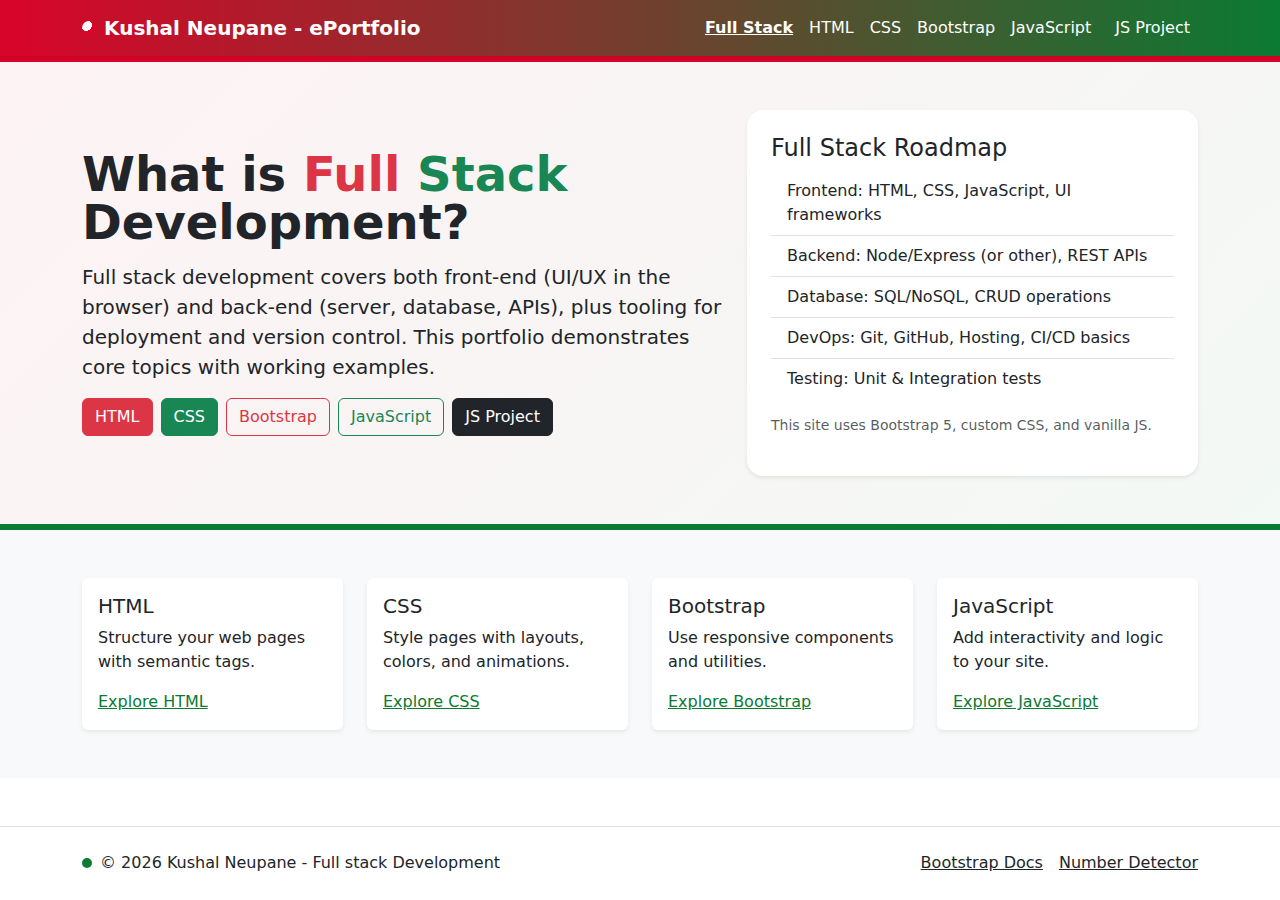
<file: index.html>
<!doctype html>
<html lang="en">
  <head>
    <meta charset="utf-8" />
    <meta name="viewport" content="width=device-width, initial-scale=1" />
    <meta name="description" content="ePortfolio: Full Stack, HTML, CSS, Bootstrap, JavaScript - Nepali Congress theme" />
    <title>Full Stack Development | ePortfolio</title>
    <!-- Bootstrap 5 CSS (CDN) -->
    <link href="https://cdn.jsdelivr.net/npm/bootstrap@5.3.3/dist/css/bootstrap.min.css" rel="stylesheet">
    <!-- Custom styles -->
    <link rel="stylesheet" href="css/style.css">
    <!-- Favicon (simple emoji-based) -->
    <link rel="icon" href="data:image/svg+xml,<svg xmlns=%22http://www.w3.org/2000/svg%22 viewBox=%220 0 100 100%22><text y=%22.9em%22 font-size=%2290%22>🇳🇵</text></svg>">

  </head>
  <body data-page="home">
    <!-- Accessible Navbar with Nepali Congress colors -->
    <nav class="navbar navbar-expand-lg shadow-sm nc-navbar" aria-label="Primary">
      <div class="container">
        <a class="navbar-brand fw-bold d-flex align-items-center gap-2" href="index.html" aria-label="Home">
          <span class="nc-badge" aria-hidden="true"></span>
          Kushal Neupane - ePortfolio
        </a>
        <button class="navbar-toggler" type="button" data-bs-toggle="collapse" data-bs-target="#navbarsMain" aria-controls="navbarsMain" aria-expanded="false" aria-label="Toggle navigation">
          <span class="navbar-toggler-icon"></span>
        </button>

        <div class="collapse navbar-collapse" id="navbarsMain">
          <ul class="navbar-nav ms-auto mb-2 mb-lg-0">
            <li class="nav-item"><a class="nav-link" href="index.html" data-nav="home">Full Stack</a></li>
            <li class="nav-item"><a class="nav-link" href="html.html" data-nav="html">HTML</a></li>
            <li class="nav-item"><a class="nav-link" href="css.html" data-nav="css">CSS</a></li>
            <li class="nav-item"><a class="nav-link" href="bootstrap.html" data-nav="bootstrap">Bootstrap</a></li>
            <li class="nav-item"><a class="nav-link" href="javascript.html" data-nav="javascript">JavaScript</a></li>
            <li class="nav-item"><a class="nav-link btn btn-sm btn-outline-dark ms-lg-2" href="project.html" data-nav="project">JS Project</a></li>
          </ul>
        </div>
      </div>
    </nav>

    <!-- Hero Section -->
    <header class="py-5 bg-white nc-hero">
      <div class="container">
        <div class="row align-items-center g-4">
          <div class="col-lg-7">
            <h1 class="display-5 fw-bold lh-1 mb-3">What is <span class="text-danger">Full</span> <span class="text-success">Stack</span> <span class="text-dark">Development?</span></h1>
            <p class="lead">Full stack development covers both <strong>front-end</strong> (UI/UX in the browser) and <strong>back-end</strong> (server, database, APIs), plus tooling for deployment and version control. This portfolio demonstrates core topics with working examples.</p>
            <div class="d-flex gap-2 flex-wrap">
              <a class="btn btn-danger" href="html.html">HTML</a>
              <a class="btn btn-success" href="css.html">CSS</a>
              <a class="btn btn-outline-danger" href="bootstrap.html">Bootstrap</a>
              <a class="btn btn-outline-success" href="javascript.html">JavaScript</a>
              <a class="btn btn-dark" href="project.html">JS Project</a>
            </div>
          </div>
          <div class="col-lg-5">
            <div class="card shadow-sm border-0 rounded-4 overflow-hidden">
              <div class="card-body p-4">
                <h2 class="h4">Full Stack Roadmap</h2>
                <ul class="list-group list-group-flush">
                  <li class="list-group-item">Frontend: HTML, CSS, JavaScript, UI frameworks</li>
                  <li class="list-group-item">Backend: Node/Express (or other), REST APIs</li>
                  <li class="list-group-item">Database: SQL/NoSQL, CRUD operations</li>
                  <li class="list-group-item">DevOps: Git, GitHub, Hosting, CI/CD basics</li>
                  <li class="list-group-item">Testing: Unit & Integration tests</li>
                </ul>
                <p class="mt-3 small text-muted">This site uses Bootstrap 5, custom CSS, and vanilla JS. </p>
              </div>
            </div>
          </div>
        </div>
      </div>
    </header>

    <!-- Cards linking to sections -->
    <section class="py-5 bg-light">
      <div class="container">
        <div class="row g-4">
          <div class="col-md-6 col-lg-3">
            <div class="card h-100 border-0 shadow-sm nc-card">
              <div class="card-body">
                <h3 class="h5">HTML</h3>
                <p>Structure your web pages with semantic tags.</p>
                <a href="html.html" class="stretched-link">Explore HTML</a>
              </div>
            </div>
          </div>
          <div class="col-md-6 col-lg-3">
            <div class="card h-100 border-0 shadow-sm nc-card">
              <div class="card-body">
                <h3 class="h5">CSS</h3>
                <p>Style pages with layouts, colors, and animations.</p>
                <a href="css.html" class="stretched-link">Explore CSS</a>
              </div>
            </div>
          </div>
          <div class="col-md-6 col-lg-3">
            <div class="card h-100 border-0 shadow-sm nc-card">
              <div class="card-body">
                <h3 class="h5">Bootstrap</h3>
                <p>Use responsive components and utilities.</p>
                <a href="bootstrap.html" class="stretched-link">Explore Bootstrap</a>
              </div>
            </div>
          </div>
          <div class="col-md-6 col-lg-3">
            <div class="card h-100 border-0 shadow-sm nc-card">
              <div class="card-body">
                <h3 class="h5">JavaScript</h3>
                <p>Add interactivity and logic to your site.</p>
                <a href="javascript.html" class="stretched-link">Explore JavaScript</a>
              </div>
            </div>
          </div>
        </div>
      </div>
    </section>

    <footer class="py-4 mt-5 border-top bg-white">
      <div class="container d-flex flex-column flex-md-row justify-content-between align-items-center gap-3">
        <p class="mb-0 d-flex align-items-center gap-2">
          <span class="nc-dot" aria-hidden="true"></span>
          <span>&copy; <span id="year"></span> Kushal Neupane - Full stack Development </span>
        </p>
        <div class="d-flex align-items-center gap-3">
          <a class="link-dark" href="https://getbootstrap.com/" target="_blank" rel="noopener">Bootstrap Docs</a>
          <a class="link-dark" href="project.html">Number Detector</a>
        </div>
      </div>
    </footer>

    <!-- Bootstrap Bundle with Popper -->
    <script src="https://cdn.jsdelivr.net/npm/bootstrap@5.3.3/dist/js/bootstrap.bundle.min.js"></script>
    <!-- App JS -->
    <script src="js/main.js"></script>

  </body>
</html>
</file>
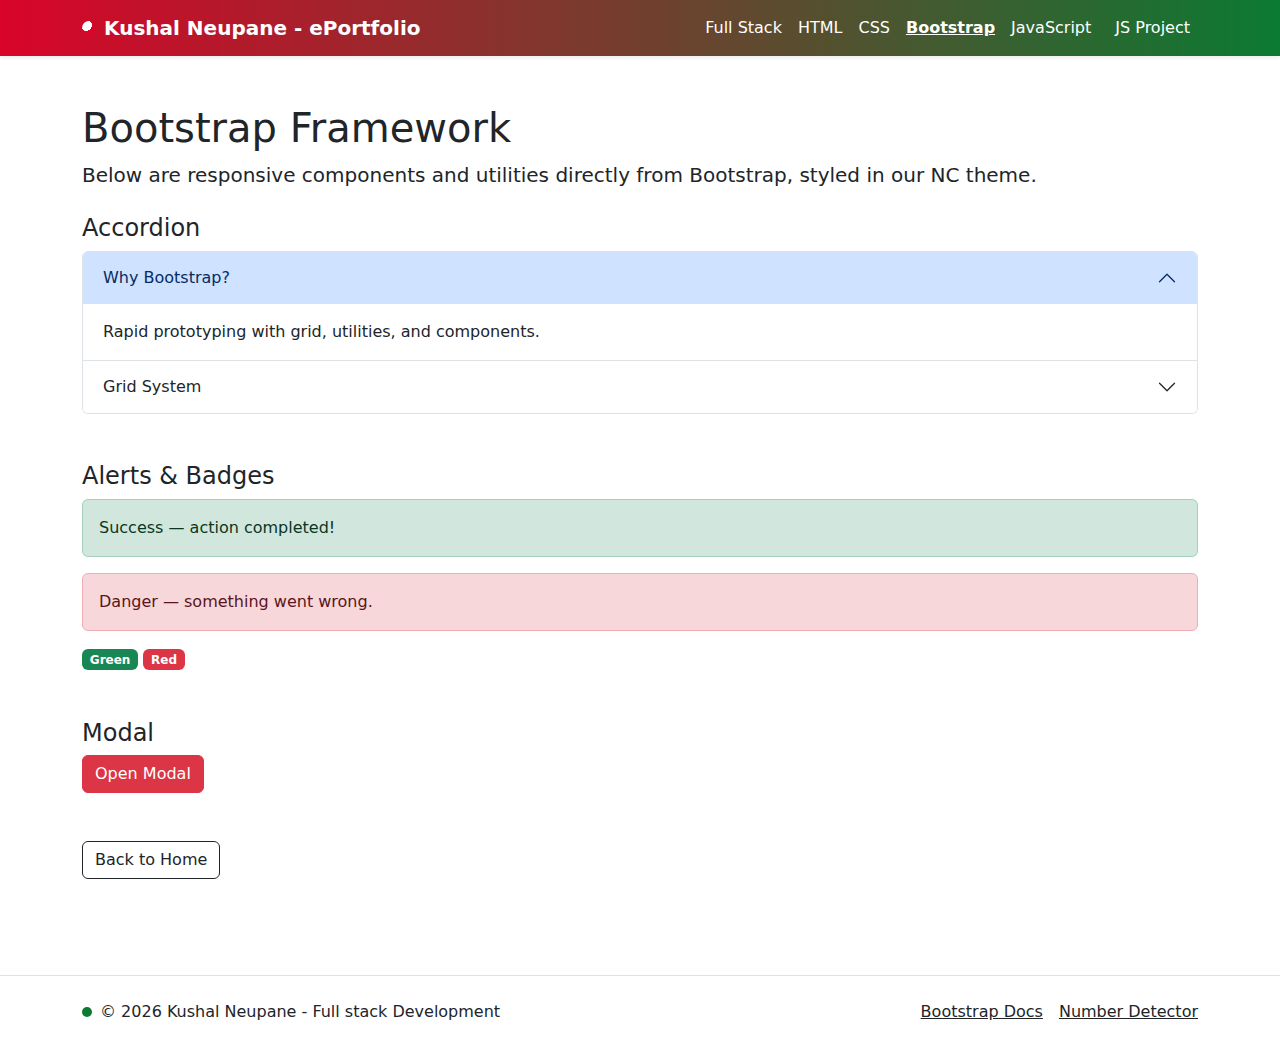
<file: bootstrap.html>
<!doctype html>
<html lang="en">
  <head>
    <meta charset="utf-8" />
    <meta name="viewport" content="width=device-width, initial-scale=1" />
    <meta name="description" content="ePortfolio: Full Stack, HTML, CSS, Bootstrap, JavaScript - Nepali Congress theme" />
    <title>Bootstrap Components & Utilities | ePortfolio</title>
    <!-- Bootstrap 5 CSS (CDN) -->
    <link href="https://cdn.jsdelivr.net/npm/bootstrap@5.3.3/dist/css/bootstrap.min.css" rel="stylesheet">
    <!-- Custom styles -->
    <link rel="stylesheet" href="css/style.css">
    <!-- Favicon (simple emoji-based) -->
    <link rel="icon" href="data:image/svg+xml,<svg xmlns=%22http://www.w3.org/2000/svg%22 viewBox=%220 0 100 100%22><text y=%22.9em%22 font-size=%2290%22>🇳🇵</text></svg>">

  </head>
  <body data-page="bootstrap">
    <!-- Accessible Navbar with Nepali Congress colors -->
    <nav class="navbar navbar-expand-lg shadow-sm nc-navbar" aria-label="Primary">
      <div class="container">
        <a class="navbar-brand fw-bold d-flex align-items-center gap-2" href="index.html" aria-label="Home">
          <span class="nc-badge" aria-hidden="true"></span>
          Kushal Neupane - ePortfolio
        </a>
        <button class="navbar-toggler" type="button" data-bs-toggle="collapse" data-bs-target="#navbarsMain" aria-controls="navbarsMain" aria-expanded="false" aria-label="Toggle navigation">
          <span class="navbar-toggler-icon"></span>
        </button>

        <div class="collapse navbar-collapse" id="navbarsMain">
          <ul class="navbar-nav ms-auto mb-2 mb-lg-0">
            <li class="nav-item"><a class="nav-link" href="index.html" data-nav="home">Full Stack</a></li>
            <li class="nav-item"><a class="nav-link" href="html.html" data-nav="html">HTML</a></li>
            <li class="nav-item"><a class="nav-link" href="css.html" data-nav="css">CSS</a></li>
            <li class="nav-item"><a class="nav-link" href="bootstrap.html" data-nav="bootstrap">Bootstrap</a></li>
            <li class="nav-item"><a class="nav-link" href="javascript.html" data-nav="javascript">JavaScript</a></li>
            <li class="nav-item"><a class="nav-link btn btn-sm btn-outline-light ms-lg-2" href="project.html" data-nav="project">JS Project</a></li>
          </ul>
        </div>
      </div>
    </nav>

    <main class="container py-5">
      <header class="mb-4">
        <h1 class="display-6">Bootstrap Framework</h1>
        <p class="lead">Below are responsive components and utilities directly from Bootstrap, styled in our NC theme.</p>
      </header>

      <section class="mb-5">
        <h2 class="h4">Accordion</h2>
        <div class="accordion" id="demoAccordion">
          <div class="accordion-item">
            <h2 class="accordion-header" id="headingOne">
              <button class="accordion-button" type="button" data-bs-toggle="collapse" data-bs-target="#collapseOne">
                Why Bootstrap?
              </button>
            </h2>
            <div id="collapseOne" class="accordion-collapse collapse show" data-bs-parent="#demoAccordion">
              <div class="accordion-body">Rapid prototyping with grid, utilities, and components.</div>
            </div>
          </div>
          <div class="accordion-item">
            <h2 class="accordion-header" id="headingTwo">
              <button class="accordion-button collapsed" type="button" data-bs-toggle="collapse" data-bs-target="#collapseTwo">
                Grid System
              </button>
            </h2>
            <div id="collapseTwo" class="accordion-collapse collapse" data-bs-parent="#demoAccordion">
              <div class="accordion-body">12-column responsive grid using rows and columns.</div>
            </div>
          </div>
        </div>
      </section>

      <section class="mb-5">
        <h2 class="h4">Alerts & Badges</h2>
        <div class="alert alert-success">Success — action completed!</div>
        <div class="alert alert-danger">Danger — something went wrong.</div>
        <span class="badge text-bg-success">Green</span>
        <span class="badge text-bg-danger">Red</span>
      </section>

      <section class="mb-5">
        <h2 class="h4">Modal</h2>
        <button class="btn btn-danger" data-bs-toggle="modal" data-bs-target="#demoModal">Open Modal</button>
        <div class="modal fade" id="demoModal" tabindex="-1" aria-labelledby="demoModalLabel" aria-hidden="true">
          <div class="modal-dialog">
            <div class="modal-content">
              <div class="modal-header">
                <h5 class="modal-title" id="demoModalLabel">NC Themed Modal</h5>
                <button type="button" class="btn-close" data-bs-dismiss="modal" aria-label="Close"></button>
              </div>
              <div class="modal-body">
                This modal demonstrates Bootstrap JS components working with the CDN bundle.
              </div>
              <div class="modal-footer">
                <button type="button" class="btn btn-secondary" data-bs-dismiss="modal">Close</button>
                <button type="button" class="btn btn-success">Save changes</button>
              </div>
            </div>
          </div>
        </div>
      </section>

      <a class="btn btn-outline-dark" href="index.html">Back to Home</a>
    </main>
    <footer class="py-4 mt-5 border-top bg-white">
      <div class="container d-flex flex-column flex-md-row justify-content-between align-items-center gap-3">
        <p class="mb-0 d-flex align-items-center gap-2">
          <span class="nc-dot" aria-hidden="true"></span>
          <span>&copy; <span id="year"></span> Kushal Neupane - Full stack Development </span>
        </p>
        <div class="d-flex align-items-center gap-3">
          <a class="link-dark" href="https://getbootstrap.com/" target="_blank" rel="noopener">Bootstrap Docs</a>
          <a class="link-dark" href="project.html">Number Detector</a>
        </div>
      </div>
    </footer>

    <!-- Bootstrap Bundle with Popper -->
    <script src="https://cdn.jsdelivr.net/npm/bootstrap@5.3.3/dist/js/bootstrap.bundle.min.js"></script>
    <!-- App JS -->
    <script src="js/main.js"></script>

  </body>
</html>
</file>
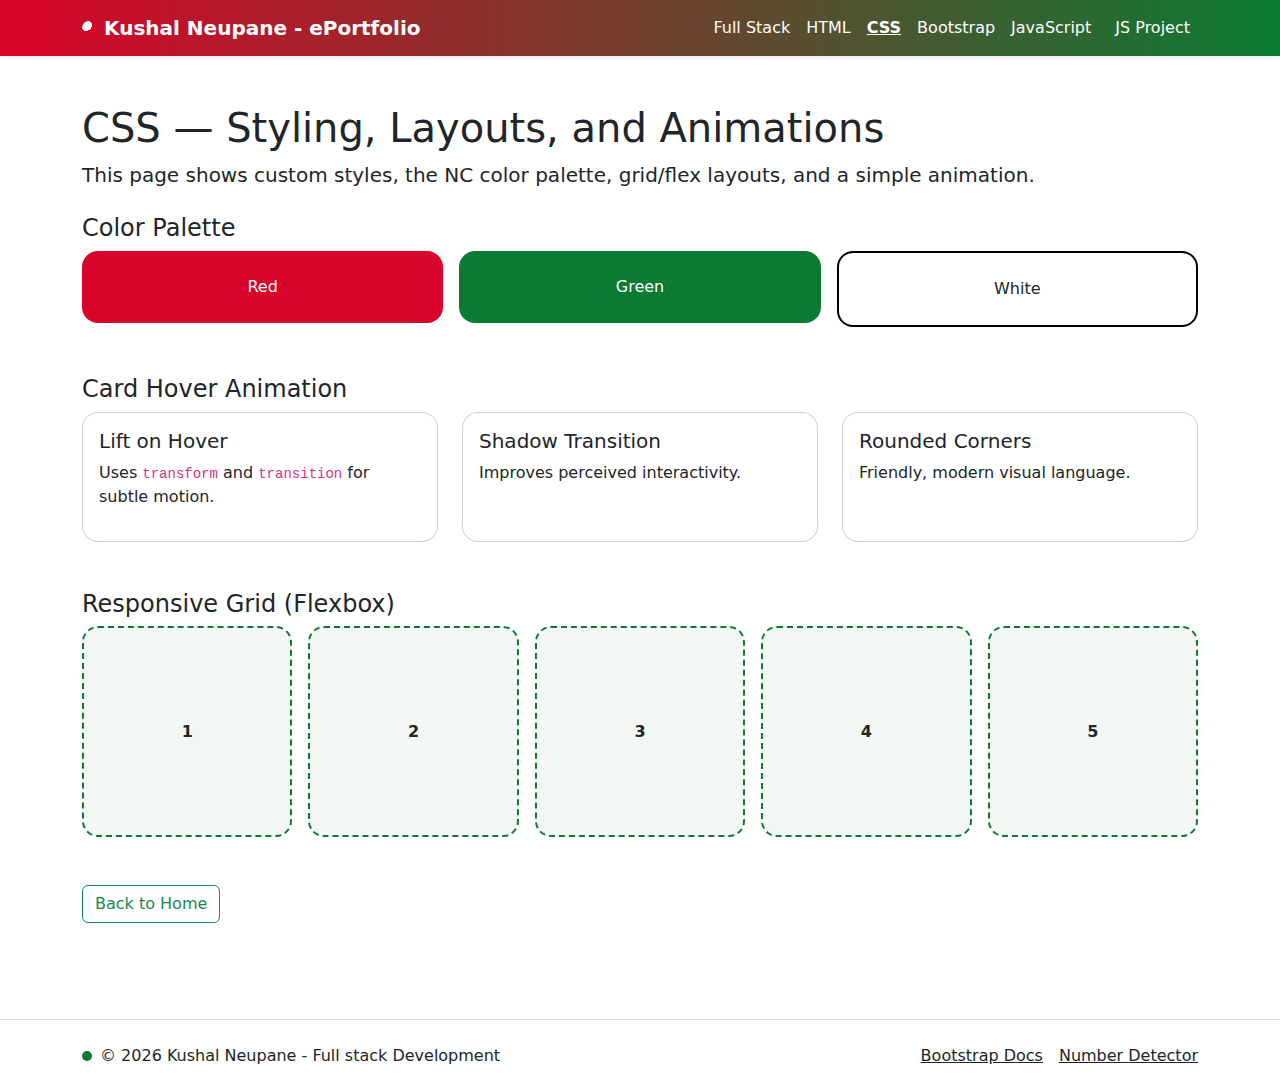
<file: css.html>
<!doctype html>
<html lang="en">
  <head>
    <meta charset="utf-8" />
    <meta name="viewport" content="width=device-width, initial-scale=1" />
    <meta name="description" content="ePortfolio: Full Stack, HTML, CSS, Bootstrap, JavaScript - Nepali Congress theme" />
    <title>CSS Concepts & Demo | ePortfolio</title>

    <!-- Bootstrap 5 CSS (CDN) -->
    <link href="https://cdn.jsdelivr.net/npm/bootstrap@5.3.3/dist/css/bootstrap.min.css" rel="stylesheet">

    <!-- Custom styles -->
    <link rel="stylesheet" href="css/style.css">

    <!-- Favicon (Nepali flag emoji) -->
    <link rel="icon" href="data:image/svg+xml,<svg xmlns=%22http://www.w3.org/2000/svg%22 viewBox=%220 0 100 100%22><text y=%22.9em%22 font-size=%2290%22>🇳🇵</text></svg>">
  </head>
  <body data-page="css">
    <!-- Accessible Navbar with NC colors -->
    <nav class="navbar navbar-expand-lg shadow-sm nc-navbar" aria-label="Primary">
      <div class="container">
        <a class="navbar-brand fw-bold d-flex align-items-center gap-2" href="index.html" aria-label="Home">
          <span class="nc-badge" aria-hidden="true"></span>
          Kushal Neupane - ePortfolio
        </a>
        <button class="navbar-toggler" type="button" data-bs-toggle="collapse" data-bs-target="#navbarsMain" aria-controls="navbarsMain" aria-expanded="false" aria-label="Toggle navigation">
          <span class="navbar-toggler-icon"></span>
        </button>

        <div class="collapse navbar-collapse" id="navbarsMain">
          <ul class="navbar-nav ms-auto mb-2 mb-lg-0">
            <li class="nav-item"><a class="nav-link" href="index.html" data-nav="home">Full Stack</a></li>
            <li class="nav-item"><a class="nav-link" href="html.html" data-nav="html">HTML</a></li>
            <li class="nav-item"><a class="nav-link active" href="css.html" data-nav="css">CSS</a></li>
            <li class="nav-item"><a class="nav-link" href="bootstrap.html" data-nav="bootstrap">Bootstrap</a></li>
            <li class="nav-item"><a class="nav-link" href="javascript.html" data-nav="javascript">JavaScript</a></li>
            <li class="nav-item"><a class="nav-link btn btn-sm btn-outline-light ms-lg-2" href="project.html" data-nav="project">JS Project</a></li>
          </ul>
        </div>
      </div>
    </nav>

    <main class="container py-5">
      <header class="mb-4">
        <h1 class="display-6">CSS — Styling, Layouts, and Animations</h1>
        <p class="lead">This page shows custom styles, the NC color palette, grid/flex layouts, and a simple animation.</p>
      </header>

      <!-- Color Palette Section -->
      <section class="mb-5">
        <h2 class="h4">Color Palette</h2>
        <div class="row g-3">
          <div class="col-4">
            <div class="p-4 text-center rounded-4 color-red">Red</div>
          </div>
          <div class="col-4">
            <div class="p-4 text-center rounded-4 color-green">Green</div>
          </div>
          <div class="col-4">
            <div class="p-4 text-center rounded-4 color-white">White</div>
          </div>
        </div>
      </section>

      <!-- Hover Animation Section -->
      <section class="mb-5">
        <h2 class="h4">Card Hover Animation</h2>
        <div class="row g-4">
          <div class="col-md-4">
            <div class="card demo-anim h-100">
              <div class="card-body">
                <h3 class="h5">Lift on Hover</h3>
                <p>Uses <code>transform</code> and <code>transition</code> for subtle motion.</p>
              </div>
            </div>
          </div>
          <div class="col-md-4">
            <div class="card demo-anim h-100">
              <div class="card-body">
                <h3 class="h5">Shadow Transition</h3>
                <p>Improves perceived interactivity.</p>
              </div>
            </div>
          </div>
          <div class="col-md-4">
            <div class="card demo-anim h-100">
              <div class="card-body">
                <h3 class="h5">Rounded Corners</h3>
                <p>Friendly, modern visual language.</p>
              </div>
            </div>
          </div>
        </div>
      </section>

      <!-- Responsive Flexbox Grid -->
      <section class="mb-5">
        <h2 class="h4">Responsive Grid (Flexbox)</h2>
        <div class="demo-grid">
          <div class="box">1</div>
          <div class="box">2</div>
          <div class="box">3</div>
          <div class="box">4</div>
          <div class="box">5</div>
        </div>
      </section>

      <a class="btn btn-outline-success" href="index.html">Back to Home</a>
    </main>

    <footer class="py-4 mt-5 border-top bg-white">
      <div class="container d-flex flex-column flex-md-row justify-content-between align-items-center gap-3">
        <p class="mb-0 d-flex align-items-center gap-2">
          <span class="nc-dot" aria-hidden="true"></span>
          <span>&copy; <span id="year"></span> Kushal Neupane - Full stack Development </span>
        </p>
        <div class="d-flex align-items-center gap-3">
          <a class="link-dark" href="https://getbootstrap.com/" target="_blank" rel="noopener">Bootstrap Docs</a>
          <a class="link-dark" href="project.html">Number Detector</a>
        </div>
      </div>
    </footer>

    <!-- Bootstrap Bundle with Popper -->
    <script src="https://cdn.jsdelivr.net/npm/bootstrap@5.3.3/dist/js/bootstrap.bundle.min.js"></script>
    <!-- App JS -->
    <script src="js/main.js"></script>
  </body>
</html>
</file>
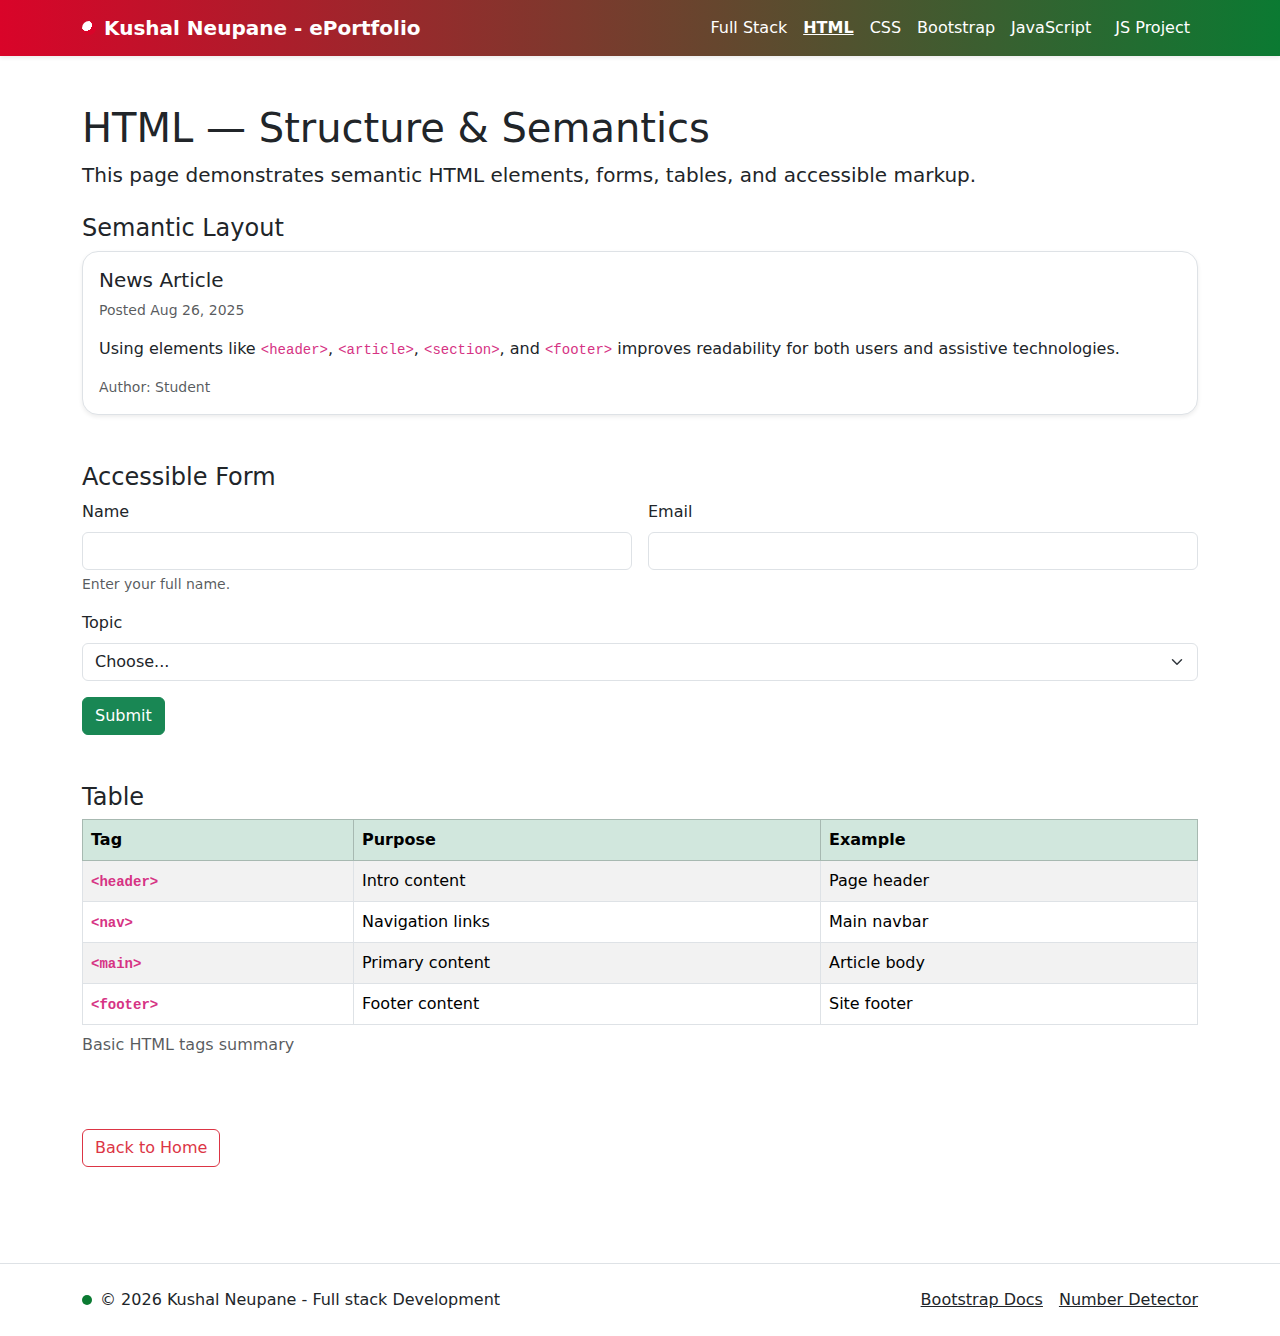
<file: html.html>
<!doctype html>
<html lang="en">
  <head>
    <meta charset="utf-8" />
    <meta name="viewport" content="width=device-width, initial-scale=1" />
    <meta name="description" content="ePortfolio: Full Stack, HTML, CSS, Bootstrap, JavaScript - Nepali Congress theme" />
    <title>HTML Concepts & Demo | ePortfolio</title>
    <!-- Bootstrap 5 CSS (CDN) -->
    <link href="https://cdn.jsdelivr.net/npm/bootstrap@5.3.3/dist/css/bootstrap.min.css" rel="stylesheet">
    <!-- Custom styles -->
    <link rel="stylesheet" href="css/style.css">
    <!-- Favicon (simple emoji-based) -->
    <link rel="icon" href="data:image/svg+xml,<svg xmlns=%22http://www.w3.org/2000/svg%22 viewBox=%220 0 100 100%22><text y=%22.9em%22 font-size=%2290%22>🇳🇵</text></svg>">

  </head>
  <body data-page="html">
    <!-- Accessible Navbar with Nepali Congress colors -->
    <nav class="navbar navbar-expand-lg shadow-sm nc-navbar" aria-label="Primary">
      <div class="container">
        <a class="navbar-brand fw-bold d-flex align-items-center gap-2" href="index.html" aria-label="Home">
          <span class="nc-badge" aria-hidden="true"></span>
          Kushal Neupane - ePortfolio
        </a>
        <button class="navbar-toggler" type="button" data-bs-toggle="collapse" data-bs-target="#navbarsMain" aria-controls="navbarsMain" aria-expanded="false" aria-label="Toggle navigation">
          <span class="navbar-toggler-icon"></span>
        </button>

        <div class="collapse navbar-collapse" id="navbarsMain">
          <ul class="navbar-nav ms-auto mb-2 mb-lg-0">
            <li class="nav-item"><a class="nav-link" href="index.html" data-nav="home">Full Stack</a></li>
            <li class="nav-item"><a class="nav-link" href="html.html" data-nav="html">HTML</a></li>
            <li class="nav-item"><a class="nav-link" href="css.html" data-nav="css">CSS</a></li>
            <li class="nav-item"><a class="nav-link" href="bootstrap.html" data-nav="bootstrap">Bootstrap</a></li>
            <li class="nav-item"><a class="nav-link" href="javascript.html" data-nav="javascript">JavaScript</a></li>
            <li class="nav-item"><a class="nav-link btn btn-sm btn-outline-light ms-lg-2" href="project.html" data-nav="project">JS Project</a></li>
          </ul>
        </div>
      </div>
    </nav>

    <main class="container py-5">
      <header class="mb-4">
        <h1 class="display-6">HTML — Structure & Semantics</h1>
        <p class="lead">This page demonstrates semantic HTML elements, forms, tables, and accessible markup.</p>
      </header>

      <!-- Semantic Example -->
      <section class="mb-5">
        <h2 class="h4">Semantic Layout</h2>
        <article class="p-3 bg-white rounded-4 shadow-sm border">
          <header>
            <h3 class="h5">News Article</h3>
            <p class="text-muted small">Posted <time datetime="2025-08-26">Aug 26, 2025</time></p>
          </header>
          <p>Using elements like <code>&lt;header&gt;</code>, <code>&lt;article&gt;</code>, <code>&lt;section&gt;</code>, and <code>&lt;footer&gt;</code> improves readability for both users and assistive technologies.</p>
          <footer class="small text-muted">Author: Student</footer>
        </article>
      </section>

      <!-- Form Example -->
      <section class="mb-5">
        <h2 class="h4">Accessible Form</h2>
        <form class="row g-3 needs-validation" novalidate>
          <div class="col-md-6">
            <label for="name" class="form-label">Name</label>
            <input id="name" name="name" class="form-control" required aria-describedby="nameHelp">
            <div id="nameHelp" class="form-text">Enter your full name.</div>
            <div class="invalid-feedback">Name is required.</div>
          </div>
          <div class="col-md-6">
            <label for="email" class="form-label">Email</label>
            <input type="email" id="email" name="email" class="form-control" required>
            <div class="invalid-feedback">Please provide a valid email.</div>
          </div>
          <div class="col-12">
            <label for="topic" class="form-label">Topic</label>
            <select id="topic" name="topic" class="form-select" required>
              <option value="">Choose...</option>
              <option>HTML</option>
              <option>CSS</option>
              <option>Bootstrap</option>
              <option>JavaScript</option>
            </select>
            <div class="invalid-feedback">Please select a topic.</div>
          </div>
          <div class="col-12">
            <button class="btn btn-success" type="submit">Submit</button>
          </div>
        </form>
      </section>

      <!-- Table Example -->
      <section class="mb-5">
        <h2 class="h4">Table</h2>
        <div class="table-responsive">
          <table class="table table-bordered table-striped align-middle">
            <caption>Basic HTML tags summary</caption>
            <thead class="table-success">
              <tr>
                <th scope="col">Tag</th>
                <th scope="col">Purpose</th>
                <th scope="col">Example</th>
              </tr>
            </thead>
            <tbody>
              <tr><th scope="row"><code>&lt;header&gt;</code></th><td>Intro content</td><td>Page header</td></tr>
              <tr><th scope="row"><code>&lt;nav&gt;</code></th><td>Navigation links</td><td>Main navbar</td></tr>
              <tr><th scope="row"><code>&lt;main&gt;</code></th><td>Primary content</td><td>Article body</td></tr>
              <tr><th scope="row"><code>&lt;footer&gt;</code></th><td>Footer content</td><td>Site footer</td></tr>
            </tbody>
          </table>
        </div>
      </section>

      <a class="btn btn-outline-danger" href="index.html">Back to Home</a>
    </main>
    <footer class="py-4 mt-5 border-top bg-white">
      <div class="container d-flex flex-column flex-md-row justify-content-between align-items-center gap-3">
        <p class="mb-0 d-flex align-items-center gap-2">
          <span class="nc-dot" aria-hidden="true"></span>
          <span>&copy; <span id="year"></span> Kushal Neupane - Full stack Development </span>
        </p>
        <div class="d-flex align-items-center gap-3">
          <a class="link-dark" href="https://getbootstrap.com/" target="_blank" rel="noopener">Bootstrap Docs</a>
          <a class="link-dark" href="project.html">Number Detector</a>
        </div>
      </div>
    </footer>

    <!-- Bootstrap Bundle with Popper -->
    <script src="https://cdn.jsdelivr.net/npm/bootstrap@5.3.3/dist/js/bootstrap.bundle.min.js"></script>
    <!-- App JS -->
    <script src="js/main.js"></script>

  </body>
</html>
</file>
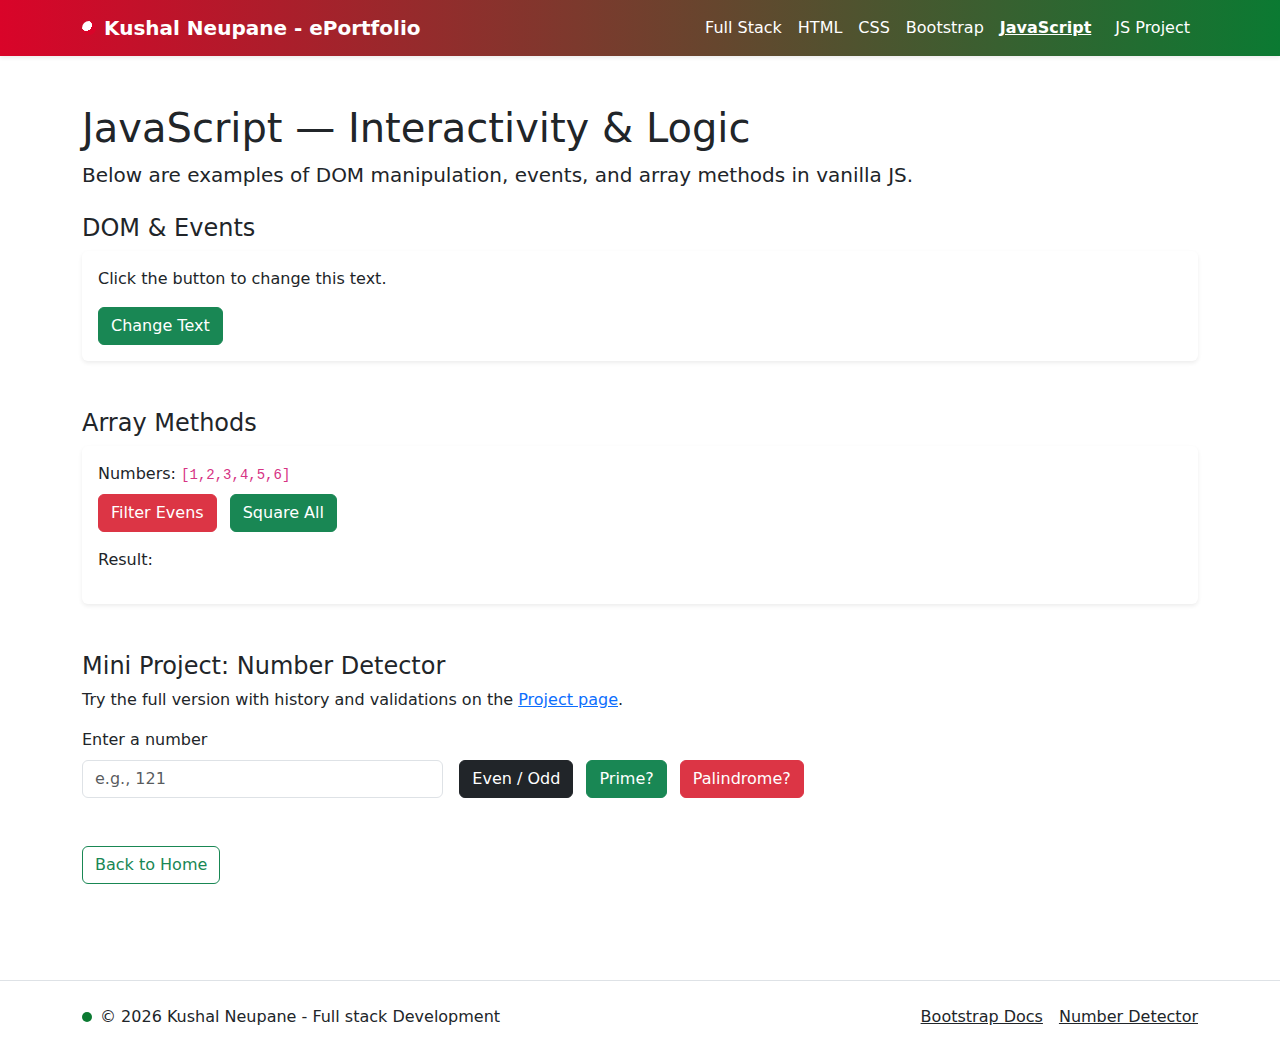
<file: javascript.html>
<!doctype html>
<html lang="en">
  <head>
    <meta charset="utf-8" />
    <meta name="viewport" content="width=device-width, initial-scale=1" />
    <meta name="description" content="ePortfolio: Full Stack, HTML, CSS, Bootstrap, JavaScript - Nepali Congress theme" />
    <title>JavaScript Concepts & Demo | NC-Themed ePortfolio</title>
    <!-- Bootstrap 5 CSS (CDN) -->
    <link href="https://cdn.jsdelivr.net/npm/bootstrap@5.3.3/dist/css/bootstrap.min.css" rel="stylesheet">
    <!-- Custom styles -->
    <link rel="stylesheet" href="css/style.css">
    <!-- Favicon (simple emoji-based) -->
    <link rel="icon" href="data:image/svg+xml,<svg xmlns=%22http://www.w3.org/2000/svg%22 viewBox=%220 0 100 100%22><text y=%22.9em%22 font-size=%2290%22>🇳🇵</text></svg>">

  </head>
  <body data-page="javascript">
    <!-- Accessible Navbar with Nepali Congress colors -->
    <nav class="navbar navbar-expand-lg shadow-sm nc-navbar" aria-label="Primary">
      <div class="container">
        <a class="navbar-brand fw-bold d-flex align-items-center gap-2" href="index.html" aria-label="Home">
          <span class="nc-badge" aria-hidden="true"></span>
          Kushal Neupane - ePortfolio
        </a>
        <button class="navbar-toggler" type="button" data-bs-toggle="collapse" data-bs-target="#navbarsMain" aria-controls="navbarsMain" aria-expanded="false" aria-label="Toggle navigation">
          <span class="navbar-toggler-icon"></span>
        </button>

        <div class="collapse navbar-collapse" id="navbarsMain">
          <ul class="navbar-nav ms-auto mb-2 mb-lg-0">
            <li class="nav-item"><a class="nav-link" href="index.html" data-nav="home">Full Stack</a></li>
            <li class="nav-item"><a class="nav-link" href="html.html" data-nav="html">HTML</a></li>
            <li class="nav-item"><a class="nav-link" href="css.html" data-nav="css">CSS</a></li>
            <li class="nav-item"><a class="nav-link" href="bootstrap.html" data-nav="bootstrap">Bootstrap</a></li>
            <li class="nav-item"><a class="nav-link" href="javascript.html" data-nav="javascript">JavaScript</a></li>
            <li class="nav-item"><a class="nav-link btn btn-sm btn-outline-light ms-lg-2" href="project.html" data-nav="project">JS Project</a></li>
          </ul>
        </div>
      </div>
    </nav>

    <main class="container py-5">
      <header class="mb-4">
        <h1 class="display-6">JavaScript — Interactivity & Logic</h1>
        <p class="lead">Below are examples of DOM manipulation, events, and array methods in vanilla JS.</p>
      </header>

      <section class="mb-5">
        <h2 class="h4">DOM & Events</h2>
        <div class="card border-0 shadow-sm">
          <div class="card-body">
            <p id="domText">Click the button to change this text.</p>
            <button id="domBtn" class="btn btn-success">Change Text</button>
          </div>
        </div>
      </section>

      <section class="mb-5">
        <h2 class="h4">Array Methods</h2>
        <div class="card border-0 shadow-sm">
          <div class="card-body">
            <p class="mb-2">Numbers: <code id="arrSrc">[1,2,3,4,5,6]</code></p>
            <button id="arrBtn" class="btn btn-danger me-2">Filter Evens</button>
            <button id="arrMapBtn" class="btn btn-success">Square All</button>
            <p class="mt-3">Result: <span id="arrDest" class="fw-bold"></span></p>
          </div>
        </div>
      </section>

      <section class="mb-5">
        <h2 class="h4">Mini Project: Number Detector</h2>
        <p>Try the full version with history and validations on the <a href="project.html">Project page</a>.</p>
        <div class="row g-3 align-items-end">
          <div class="col-md-4">
            <label for="numInput" class="form-label">Enter a number</label>
            <input type="number" id="numInput" class="form-control" placeholder="e.g., 121">
          </div>
          <div class="col-md-8">
            <button class="btn btn-dark me-2" id="checkEvenOdd">Even / Odd</button>
            <button class="btn btn-success me-2" id="checkPrime">Prime?</button>
            <button class="btn btn-danger me-2" id="checkPalindrome">Palindrome?</button>
            <span id="numResult" class="fw-bold"></span>
          </div>
        </div>
      </section>

      <a class="btn btn-outline-success" href="index.html">Back to Home</a>
    </main>
    <footer class="py-4 mt-5 border-top bg-white">
      <div class="container d-flex flex-column flex-md-row justify-content-between align-items-center gap-3">
        <p class="mb-0 d-flex align-items-center gap-2">
          <span class="nc-dot" aria-hidden="true"></span>
          <span>&copy; <span id="year"></span> Kushal Neupane - Full stack Development </span>
        </p>
        <div class="d-flex align-items-center gap-3">
          <a class="link-dark" href="https://getbootstrap.com/" target="_blank" rel="noopener">Bootstrap Docs</a>
          <a class="link-dark" href="project.html">Number Detector</a>
        </div>
      </div>
    </footer>

    <!-- Bootstrap Bundle with Popper -->
    <script src="https://cdn.jsdelivr.net/npm/bootstrap@5.3.3/dist/js/bootstrap.bundle.min.js"></script>
    <!-- App JS -->
    <script src="js/main.js"></script>

  </body>
</html>
</file>
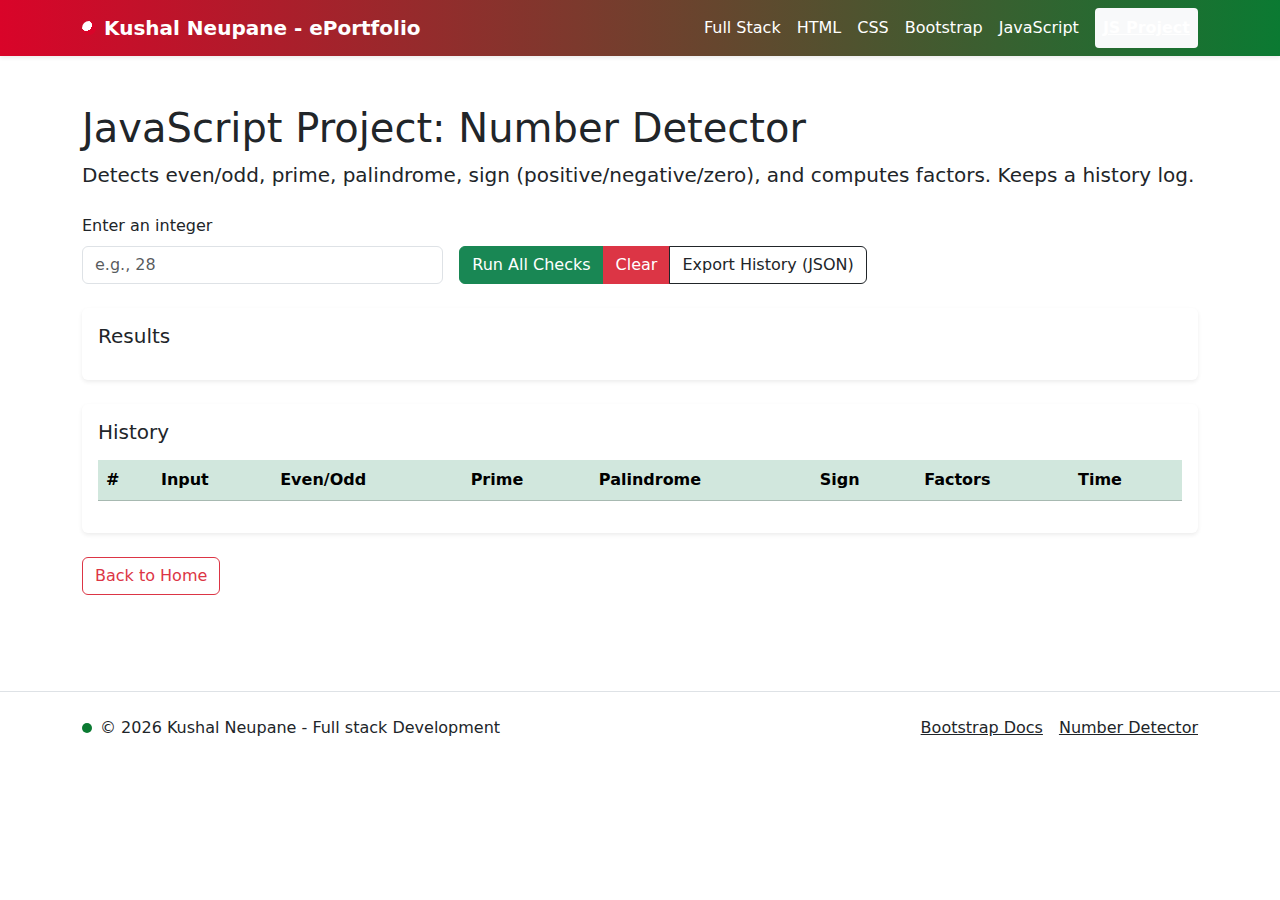
<file: project.html>
<!doctype html>
<html lang="en">
  <head>
    <meta charset="utf-8" />
    <meta name="viewport" content="width=device-width, initial-scale=1" />
    <meta name="description" content="ePortfolio: Full Stack, HTML, CSS, Bootstrap, JavaScript - Nepali Congress theme" />
    <title>JavaScript Project — Number Detector | ePortfolio</title>
    <!-- Bootstrap 5 CSS (CDN) -->
    <link href="https://cdn.jsdelivr.net/npm/bootstrap@5.3.3/dist/css/bootstrap.min.css" rel="stylesheet">
    <!-- Custom styles -->
    <link rel="stylesheet" href="css/style.css">
    <!-- Favicon (simple emoji-based) -->
    <link rel="icon" href="data:image/svg+xml,<svg xmlns=%22http://www.w3.org/2000/svg%22 viewBox=%220 0 100 100%22><text y=%22.9em%22 font-size=%2290%22>🇳🇵</text></svg>">

  </head>
  <body data-page="project">
    <!-- Accessible Navbar with Nepali Congress colors -->
    <nav class="navbar navbar-expand-lg shadow-sm nc-navbar" aria-label="Primary">
      <div class="container">
        <a class="navbar-brand fw-bold d-flex align-items-center gap-2" href="index.html" aria-label="Home">
          <span class="nc-badge" aria-hidden="true"></span>
          Kushal Neupane - ePortfolio
        </a>
        <button class="navbar-toggler" type="button" data-bs-toggle="collapse" data-bs-target="#navbarsMain" aria-controls="navbarsMain" aria-expanded="false" aria-label="Toggle navigation">
          <span class="navbar-toggler-icon"></span>
        </button>

        <div class="collapse navbar-collapse" id="navbarsMain">
          <ul class="navbar-nav ms-auto mb-2 mb-lg-0">
            <li class="nav-item"><a class="nav-link" href="index.html" data-nav="home">Full Stack</a></li>
            <li class="nav-item"><a class="nav-link" href="html.html" data-nav="html">HTML</a></li>
            <li class="nav-item"><a class="nav-link" href="css.html" data-nav="css">CSS</a></li>
            <li class="nav-item"><a class="nav-link" href="bootstrap.html" data-nav="bootstrap">Bootstrap</a></li>
            <li class="nav-item"><a class="nav-link" href="javascript.html" data-nav="javascript">JavaScript</a></li>
            <li class="nav-item"><a class="nav-link btn btn-sm btn-outline-light ms-lg-2" href="project.html" data-nav="project">JS Project</a></li>
          </ul>
        </div>
      </div>
    </nav>

    <main class="container py-5">
      <header class="mb-4">
        <h1 class="display-6">JavaScript Project: Number Detector</h1>
        <p class="lead">Detects even/odd, prime, palindrome, sign (positive/negative/zero), and computes factors. Keeps a history log.</p>
      </header>

      <section class="mb-4">
        <div class="row g-3 align-items-end">
          <div class="col-md-4">
            <label for="projectInput" class="form-label">Enter an integer</label>
            <input type="number" id="projectInput" class="form-control" placeholder="e.g., 28">
          </div>
          <div class="col-md-8">
            <div class="btn-group flex-wrap" role="group" aria-label="Detector controls">
              <button class="btn btn-success" id="btnAllChecks">Run All Checks</button>
              <button class="btn btn-danger" id="btnClear">Clear</button>
              <button class="btn btn-outline-dark" id="btnExport">Export History (JSON)</button>
            </div>
          </div>
        </div>
      </section>

      <section class="mb-4">
        <div class="card border-0 shadow-sm">
          <div class="card-body">
            <h2 class="h5 mb-3">Results</h2>
            <ul id="resultsList" class="list-group list-group-flush"></ul>
          </div>
        </div>
      </section>

      <section>
        <div class="card border-0 shadow-sm">
          <div class="card-body">
            <h2 class="h5 mb-3">History</h2>
            <div class="table-responsive">
              <table class="table table-striped align-middle">
                <thead class="table-success">
                  <tr>
                    <th>#</th>
                    <th>Input</th>
                    <th>Even/Odd</th>
                    <th>Prime</th>
                    <th>Palindrome</th>
                    <th>Sign</th>
                    <th>Factors</th>
                    <th>Time</th>
                  </tr>
                </thead>
                <tbody id="historyBody"></tbody>
              </table>
            </div>
          </div>
        </div>
      </section>

      <a class="btn btn-outline-danger mt-4" href="index.html">Back to Home</a>
    </main>
    <footer class="py-4 mt-5 border-top bg-white">
      <div class="container d-flex flex-column flex-md-row justify-content-between align-items-center gap-3">
        <p class="mb-0 d-flex align-items-center gap-2">
          <span class="nc-dot" aria-hidden="true"></span>
          <span>&copy; <span id="year"></span> Kushal Neupane - Full stack Development </span>
        </p>
        <div class="d-flex align-items-center gap-3">
          <a class="link-dark" href="https://getbootstrap.com/" target="_blank" rel="noopener">Bootstrap Docs</a>
          <a class="link-dark" href="project.html">Number Detector</a>
        </div>
      </div>
    </footer>

    <!-- Bootstrap Bundle with Popper -->
    <script src="https://cdn.jsdelivr.net/npm/bootstrap@5.3.3/dist/js/bootstrap.bundle.min.js"></script>
    <!-- App JS -->
    <script src="js/main.js"></script>

  </body>
</html>
</file>
<file: css/style.css>
/* ================================
   NC-Themed Portfolio Styles
   ================================ */

/* Root variables for NC theme */
:root {
  --nc-red: #d90429;
  --nc-green: #0b7a32;
  --nc-white: #ffffff;
  --nc-dark: #1c1c1c;
}

html, body {
  scroll-behavior: smooth;
  font-family: system-ui, Arial, sans-serif;
}

/* ================================
   Navbar
   ================================ */
.nc-navbar {
  background: linear-gradient(90deg, var(--nc-red), var(--nc-green));
}
.nc-navbar .navbar-brand,
.nc-navbar .nav-link {
  color: #fff !important;
}
.nc-navbar .nav-link.active,
.nc-navbar .nav-link:hover {
  text-decoration: underline;
  font-weight: bold;
}

/* Badge & Dot */
.nc-badge, 
.nc-dot {
  display: inline-block;
  border-radius: 50%;
}
.nc-badge {
  width: 14px; 
  height: 14px;
  background: radial-gradient(circle at 30% 30%, #fff, #fff 40%, var(--nc-red) 41%);
}
.nc-dot {
  width: 10px; 
  height: 10px; 
  background: var(--nc-green);
}

/* ================================
   Hero Section Stripe Accent
   ================================ */
.nc-hero {
  border-top: 6px solid var(--nc-red);
  border-bottom: 6px solid var(--nc-green);
  background-image: linear-gradient(135deg, rgba(217,4,41,.05), rgba(11,122,50,.05));
}

/* ================================
   Cards
   ================================ */
.nc-card {
  border-top: 4px solid var(--nc-red);
}
.nc-card a {
  color: var(--nc-green);
}

/* ================================
   Color Palette Blocks (CSS Demo)
   ================================ */
.color-red {
  background: var(--nc-red);
  color: white;
}
.color-green {
  background: var(--nc-green);
  color: white;
}
.color-white {
  background: var(--nc-white);
  border: 2px solid #000;
}

/* ================================
   Hover Card Animations (CSS Demo)
   ================================ */
.demo-anim {
  transition: transform 0.3s ease, box-shadow 0.3s ease;
  border-radius: 1rem;
}
.demo-anim:hover {
  transform: translateY(-6px);
  box-shadow: 0 1rem 2rem rgba(0,0,0,.12);
}

/* ================================
   Flexbox Demo Grid (CSS Demo)
   ================================ */
.demo-grid {
  display: flex; 
  gap: 1rem; 
  flex-wrap: wrap;
}
.demo-grid .box {
  flex: 1 1 clamp(120px, 20%, 200px);
  aspect-ratio: 1/1;
  display: grid; 
  place-items: center;
  border-radius: 1rem;
  border: 2px dashed var(--nc-green);
  background: rgba(11,122,50,.05);
  font-weight: 700;
}
</file>
